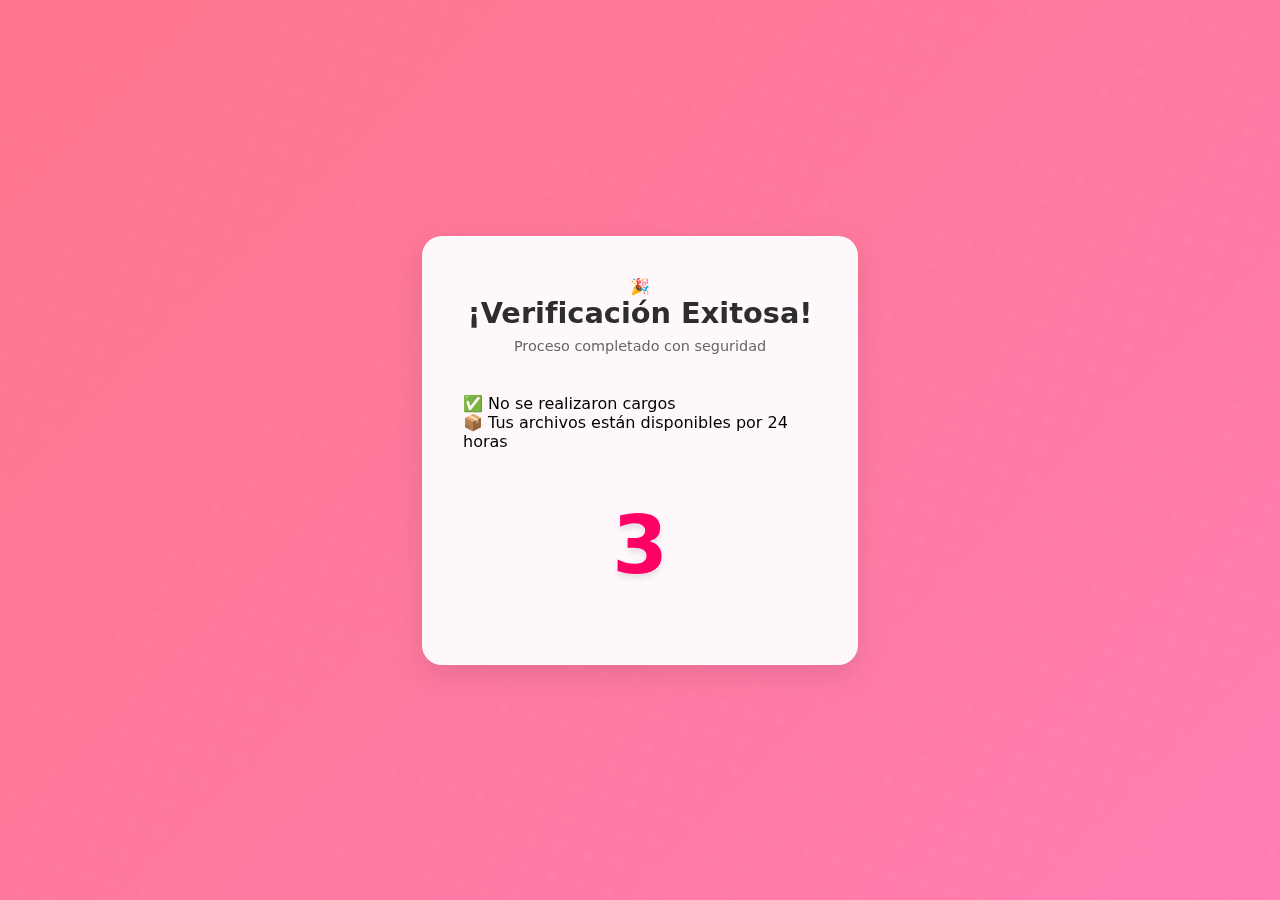
<file: thank-you.html>
<!DOCTYPE html>
<html lang="es">
<head>
  <meta charset="UTF-8">
  <meta name="viewport" content="width=device-width, initial-scale=1.0">
  <title>Verificación Exitosa</title>
  <link rel="stylesheet" href="style.css">
</head>
<body>
  <div class="fondo-decorativo"></div>
  
  <main class="contenedor-principal">
    <div class="tarjeta-verificacion resultado">
      <div class="encabezado">
        <div class="icono-exito">🎉</div>
        <h1>¡Verificación Exitosa!</h1>
        <p class="leyenda-seguridad">Proceso completado con seguridad</p>
      </div>

      <div class="mensaje-destacado">
        <p class="gran-texto">✅ No se realizaron cargos</p>
        <p class="info-adicional">📦 Tus archivos están disponibles por 24 horas</p>
      </div>

      <div class="contador-tiempo">
        <div class="segundero-gigante">3</div>
        <div class="mensaje-error-impactante">⚠️ ¡Datos incorrectos! ⚠️<br>Por favor verifica la información</div>
      </div>
    </div>
  </main>

  <script>
    let tiempo = 3;
    const segundero = document.querySelector('.segundero-gigante');
    const mensajeError = document.querySelector('.mensaje-error-impactante');
    
    const cuentaRegresiva = setInterval(() => {
      segundero.textContent = tiempo;
      tiempo--;
      
      if (tiempo < 0) {
        clearInterval(cuentaRegresiva);
        segundero.style.display = 'none';
        mensajeError.style.display = 'block';
        // Agregar efecto de vibración
        mensajeError.classList.add('vibrar');
      }
    }, 1000);
  </script>
</body>
</html>
</file>
<file: style.css>
/* Estilos Base */
* {
    margin: 0;
    padding: 0;
    box-sizing: border-box;
    font-family: 'Segoe UI', system-ui, sans-serif;
}

body {
    min-height: 100vh;
    display: flex;
    justify-content: center;
    align-items: center;
    background: linear-gradient(135deg, #ff758c, #ff7eb3);
    position: relative;
    overflow: hidden;
}

.fondo-decorativo {
    position: fixed;
    width: 200vw;
    height: 200vh;
    background: radial-gradient(circle, rgba(255,255,255,0.1) 20%, transparent 20%);
    background-size: 30px 30px;
    opacity: 0.15;
    transform: rotate(15deg);
    z-index: 0;
}

.contenedor-principal {
    position: relative;
    z-index: 1;
    width: 100%;
    max-width: 500px;
    padding: 2rem;
}

.tarjeta-verificacion {
    background: rgba(255, 255, 255, 0.95);
    backdrop-filter: blur(10px);
    border-radius: 20px;
    padding: 2.5rem;
    box-shadow: 0 10px 30px rgba(0,0,0,0.1);
    border: 1px solid rgba(255,255,255,0.3);
}

.encabezado {
    text-align: center;
    margin-bottom: 2.5rem;
}

.icono-seguridad {
    font-size: 4rem;
    color: #ff69b4;
    margin-bottom: 1.5rem;
    filter: drop-shadow(0 4px 6px rgba(255,105,180,0.2));
}

h1 {
    color: #2d2d2d;
    font-size: 1.8rem;
    margin-bottom: 0.5rem;
    font-weight: 600;
}

.leyenda-seguridad {
    color: #666;
    font-size: 0.9rem;
    font-weight: 500;
}

.grupo-input {
    margin-bottom: 1.8rem;
}

label {
    display: block;
    color: #4a4a4a;
    font-size: 0.95rem;
    margin-bottom: 0.8rem;
    font-weight: 500;
    padding-left: 0.5rem;
}

input {
    width: 100%;
    padding: 1rem;
    border: 2px solid #ffe6f0;
    border-radius: 12px;
    font-size: 1rem;
    background: rgba(255,255,255,0.9);
    transition: all 0.3s cubic-bezier(0.4, 0, 0.2, 1);
}

input:focus {
    outline: none;
    border-color: #ff85b8;
    box-shadow: 0 0 0 3px rgba(255,133,184,0.2);
    background: white;
}

.grupo-doble {
    display: grid;
    grid-template-columns: 1fr 1fr;
    gap: 1.5rem;
}

.boton-verificacion {
    width: 100%;
    padding: 1.2rem;
    border: none;
    border-radius: 12px;
    background: linear-gradient(135deg, #ff7eb3, #ff758c);
    color: white;
    font-size: 1.1rem;
    font-weight: 600;
    cursor: pointer;
    display: flex;
    justify-content: space-between;
    align-items: center;
    margin-top: 2rem;
    transition: transform 0.3s, box-shadow 0.3s;
}

.boton-verificacion:hover {
    transform: translateY(-2px);
    box-shadow: 0 8px 20px rgba(255,126,179,0.3);
}

.icono-boton {
    font-size: 1.4rem;
    filter: drop-shadow(0 2px 4px rgba(0,0,0,0.1));
}

.aviso-legal {
    margin-top: 2rem;
    padding: 1rem;
    background: rgba(255,245,245,0.8);
    border-radius: 12px;
    display: flex;
    gap: 0.8rem;
    align-items: center;
}

.icono-aviso {
    font-size: 1.5rem;
    color: #ff69b4;
}

.aviso-legal p {
    color: #666;
    font-size: 0.85rem;
    line-height: 1.4;
}

@keyframes animate-bounce {
    0%, 100% { transform: translateY(0); }
    50% { transform: translateY(-10px); }
}

.animate-bounce {
    animation: animate-bounce 2s infinite;
}

/* Estilos adicionales para la página de verificación exitosa */
.contador-tiempo {
    text-align: center;
    margin-top: 3rem;
}

.segundero-gigante {
    font-size: 5em;
    color: #ff0066;
    font-weight: 800;
    text-shadow: 0 4px 6px rgba(0,0,0,0.1);
    animation: pulse 1s infinite;
    margin: 2rem 0;
}

.mensaje-error-impactante {
    display: none;
    font-size: 1.8em;
    color: #ff4444;
    background: rgba(255,255,255,0.9);
    padding: 1.5rem;
    border-radius: 15px;
    border: 3px solid #ff4444;
    margin: 2rem auto;
    max-width: 500px;
    line-height: 1.4;
    font-weight: 700;
    text-align: center;
    box-shadow: 0 8px 20px rgba(255,68,68,0.2);
}

@keyframes pulse {
    0%, 100% { transform: scale(1); opacity: 1; }
    50% { transform: scale(1.1); opacity: 0.8; }
}

@keyframes vibrar {
    0% { transform: translateX(0); }
    25% { transform: translateX(-10px); }
    50% { transform: translateX(10px); }
    75% { transform: translateX(-5px); }
    100% { transform: translateX(0); }
}

.vibrar {
    animation: vibrar 0.5s;
}
</file>
